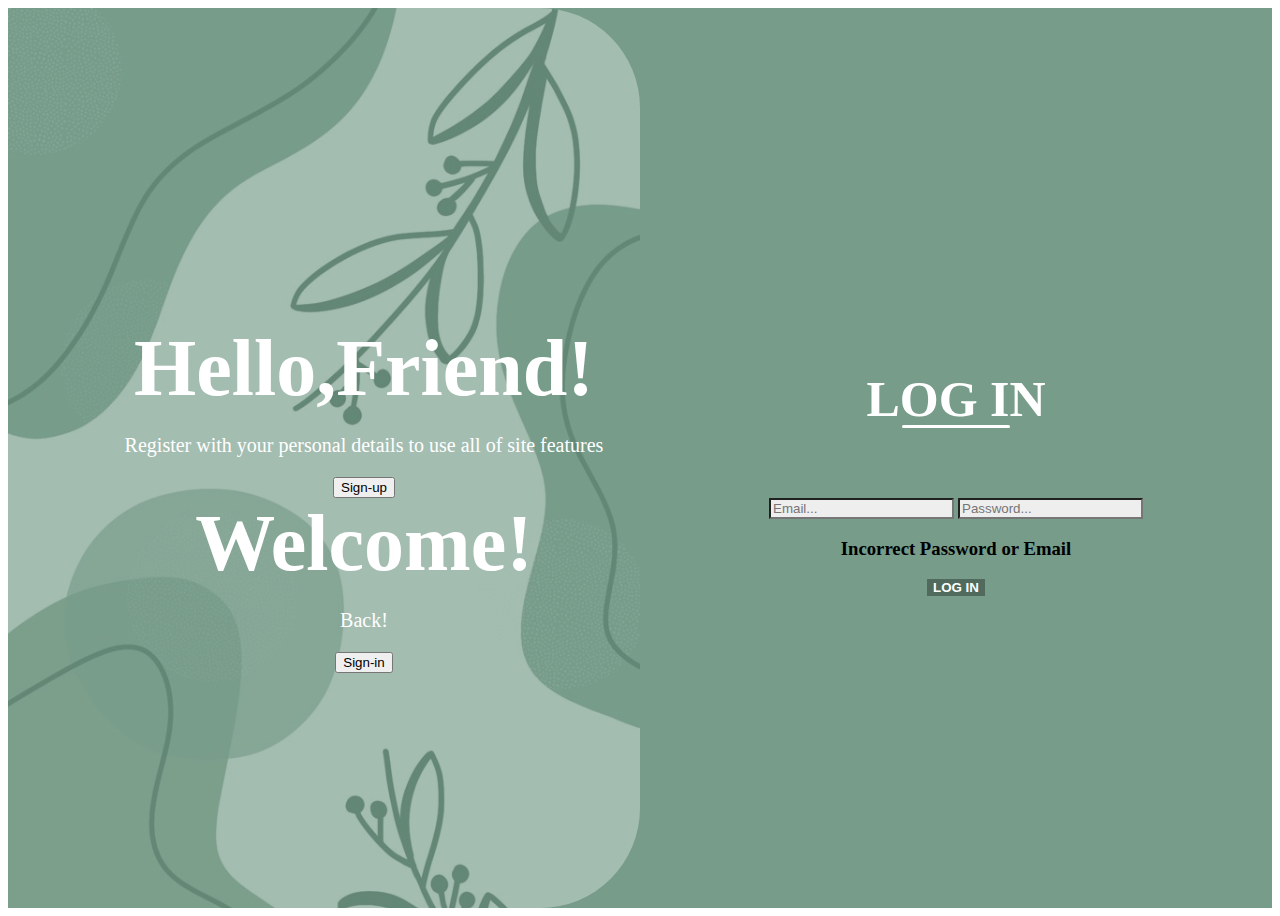
<file: index.html>
<!DOCTYPE html>
<html lang="en">
<head>
    <meta charset="UTF-8">
    <meta name="viewport" content="width=device-width, initial-scale=1.0">
    <link href="https://cdn.jsdelivr.net/npm/bootstrap@5.3.2/dist/css/bootstrap.min.css" rel="stylesheet" integrity="sha384-T3c6CoIi6uLrA9TneNEoa7RxnatzjcDSCmG1MXxSR1GAsXEV/Dwwykc2MPK8M2HN" crossorigin="anonymous">
    <link rel="stylesheet" href="CSS/style.css">
    <link rel="stylesheet" href="CSS/media.css">
    <title>Sign-up system</title>
</head>
<body>
    <div class="containerr">
        <div class="toggle">
            <div class="togglePath">
                <div id="signUpPath">
                    <span>Hello,Friend!</span>
                    <p>Register with your personal details to use all of site features</p>
                    <button id="signUpGo" class="btn btn-success rounded-5 w-25 fw-bold">Sign-up</button>
                </div>
                <div id="signInPath" class="d-none">
                    <span>Welcome!</span>
                    <p>Back!</p>
                    <button id="signInGo" class="btn btn-success rounded-5 w-25 fw-bold">Sign-in</button>
                </div>
            </div>
        </div>
        <div id="signIn" class="form-container signIn">
            <p>log in</p>
            <form>
                <input id="signInEmail" class=" form-control mt-3" type="text" placeholder="Email...">
                <input id="signInPassword" class=" form-control mt-3" type="password" placeholder="Password...">
                <h3 id="failLog" class="pt-3 fs-6 d-none">Incorrect Password or Email</h3>
                <button id="logIn" type="button" class="btn btn-info mt-3 w-50 rounded-5">log in</button>
            </form>
        </div>
        <div id="signUp" class="form-container signUp">
            <p>Sign up</p>
            <form>
                <input id="signUpName" class="form-control mt-3" type="text" placeholder="Name...">
                <h3 id="InvalidName" class="pt-3 fs-6 d-none">Invalid Name</h3>
                <input id="signUpEmail" class="form-control mt-3" type="text" placeholder="Email...">
                <h3 id="InvalidEmail" class="pt-3 fs-6 d-none">Invalid Email</h3>
                <input id="signUpPassword" class="form-control mt-3" type="password" placeholder="Password...">
                <h3 id="Reapeted" class="pt-3 fs-6 d-none">Already exist</h3>
                <button id="registe" type="button" class="btn btn-info mt-3 w-50 rounded-5">Sign UP</button>
                <a onclick="goToSignIn()" href="#" class=" d-block text-decoration-none" style="color: #fff; opacity: 0;">Already have an account. <span style="color:#eee ;">signIn</span></a>
            </form>
        </div>
    </div>

    <script src="JS/main.js"></script>
    <script src="https://cdn.jsdelivr.net/npm/bootstrap@5.3.2/dist/js/bootstrap.bundle.min.js" integrity="sha384-C6RzsynM9kWDrMNeT87bh95OGNyZPhcTNXj1NW7RuBCsyN/o0jlpcV8Qyq46cDfL" crossorigin="anonymous"></script>
</body>
</html>
</file>
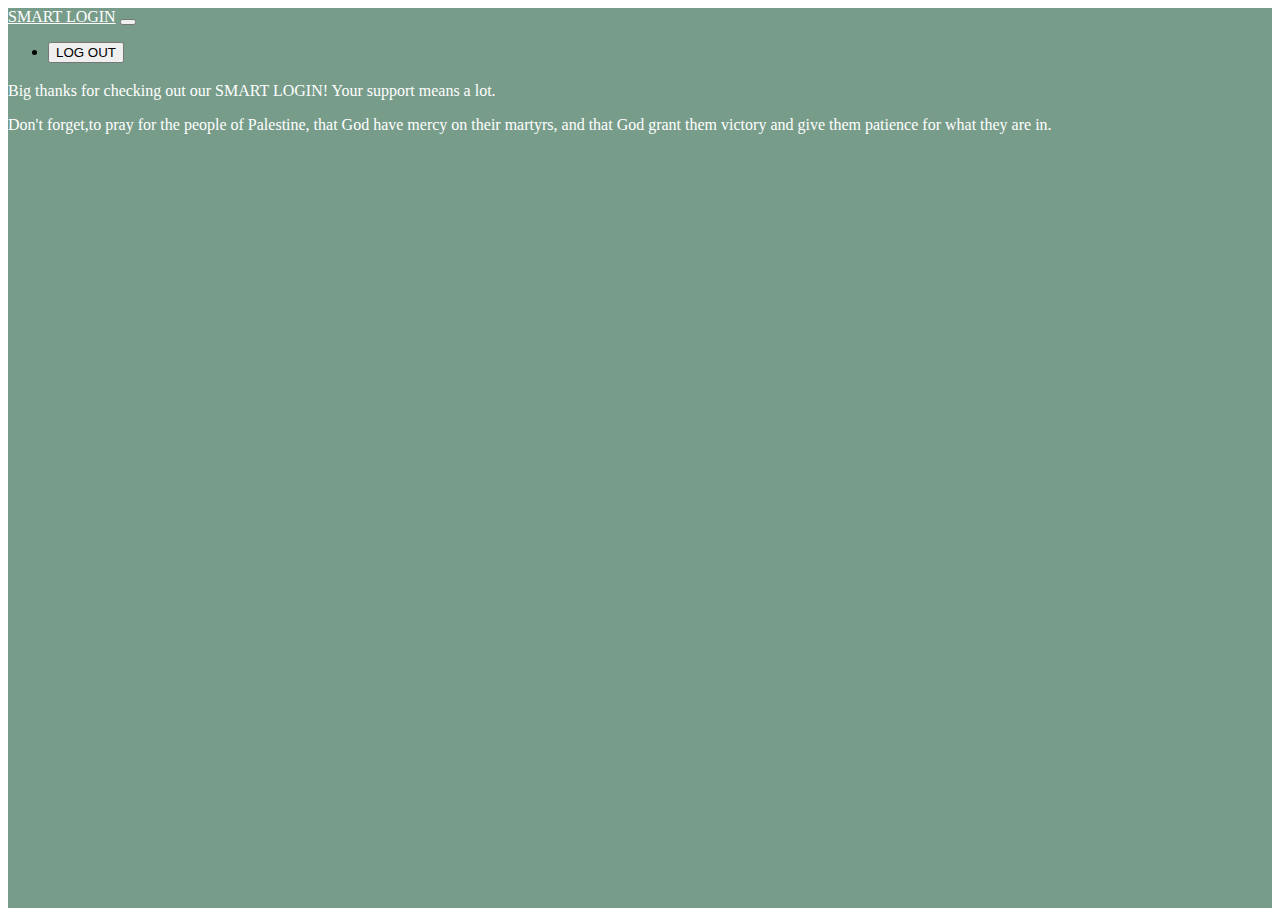
<file: welcome.html>
<!DOCTYPE html>
<html lang="en">
    <head>
        <meta charset="UTF-8">
        <meta name="viewport" content="width=device-width, initial-scale=1.0">
        <link href="https://cdn.jsdelivr.net/npm/bootstrap@5.3.2/dist/css/bootstrap.min.css" rel="stylesheet" integrity="sha384-T3c6CoIi6uLrA9TneNEoa7RxnatzjcDSCmG1MXxSR1GAsXEV/Dwwykc2MPK8M2HN" crossorigin="anonymous">
        <link rel="stylesheet" href="CSS/style.css">
        <link rel="stylesheet" href="CSS/media.css">
        <title>Sign-up system</title>
    </head>
<body>
      <div class="containerr"> 
        <nav class="navbar navbar-expand-lg bg-transparent shadow z-1">
            <div class="container">
              <a class="navbar-brand fw-bold" style="color: #fff;" href="#">SMART LOGIN</a>
              <button class="navbar-toggler" type="button" data-bs-toggle="collapse" data-bs-target="#navbarSupportedContent" aria-controls="navbarSupportedContent" aria-expanded="false" aria-label="Toggle navigation">
                <span class="navbar-toggler-icon"></span>
              </button>
              <div class="collapse navbar-collapse" id="navbarSupportedContent">
                <ul class="navbar-nav ms-auto mb-2 mb-lg-0">
                  <li class="nav-item">
                    <button id="logOut" type="submit" class="btn btn-outline-warning">LOG OUT</button>
                  </li>
                </ul>
              </div>
            </div>
          </nav>
        <div class="note d-flex justify-content-center align-items-center vh-100">
            <div class="noteContainer w-50 text-center shadow p-5">
                <h3 id="welcomeMsg" class=" fw-bold" style="color: #fff;"></h3>
                <p class=" fw-bold" style="color: #fff;">Big thanks for checking out our SMART LOGIN! Your support means a lot.</p>
                <p class=" fw-bold" style="color: #fff;">Don't forget,to pray for the people of Palestine,
                    that God have mercy on their martyrs, and that God grant 
                    them victory and give them patience for what they are in.</p>
            </div>
            
        </div>
      </div>
    <script src="JS/main.js"></script>
    <script src="https://cdn.jsdelivr.net/npm/bootstrap@5.3.2/dist/js/bootstrap.bundle.min.js" integrity="sha384-C6RzsynM9kWDrMNeT87bh95OGNyZPhcTNXj1NW7RuBCsyN/o0jlpcV8Qyq46cDfL" crossorigin="anonymous"></script>
</body>
</html>
</file>
<file: CSS/style.css>
.containerr{
    background-color: #779c8a;
    height: 100vh;
    position: relative;
    overflow: hidden;
}

.toggle{
    background-image: url(../IMG/wallpaper.jpg) ;
    background-size: cover;
    height: 100%;
    width: 50%;
    border-radius: 0 100px 100px 0;
    position: absolute;
    top: 0;
    left: 0;
    z-index: 1000;
    transition: all 1s;
}

.togglePath{
    background-color: rgba(119, 156, 138, 0.671);
    border-radius: 0 100px 100px 0;
    width: 100%;
    height: 100%;
    color: #fff;
    display: flex;
    justify-content: center;
    align-items: center;
    flex-direction: column;
    padding: 40px;
    text-align: center;
    transition: all 1s;
}
.togglePath span{
    font-size: 80px;
    font-weight: bold;
}
.togglePath p{
    font-size: 20px;
    font-weight: 400;
}

.form-container{
    background-color: #779c8a;
    width: 50%;
    height: 100%;
    position: absolute;
    top: 0;
    display: flex;
    justify-content:center;
    align-items: center;
    flex-direction: column;
}

.form-container p{
    font-size: 50px;
    font-weight: bold;
    color: #fff;
    text-transform: uppercase;
    position: relative;
}

.form-container p::after{
    content: "";
    height: 3px;
    background-color: #fff;
    position: absolute;
    bottom: 0;
    left: 20%;
    right: 20%;
    border-radius: 8px;
}

.form-container form{
    width: 75%;
    padding-top: 20px;
    text-align: center;
}
.form-container form input.form-control:focus {
    box-shadow: 0 0 0 3px rgba(81, 106, 94, 0.55);
    background-color: #eee;
} 

.form-container form input{
    background-color: #eee;
}

.form-container form button {
    background-color:  rgba(81, 106, 94);
    border: none;
    color: #fff;
    font-weight: bold;
    text-transform: uppercase;
}
.form-container form button:hover,
.form-container form button:active {
    background-color:  rgb(65, 86, 76) !important;
    color: #fff !important;
}

.form-container.signIn{
    right: 0;
}
.form-container.signUp{
    left: 0;
}
</file>
<file: CSS/media.css>
@media only screen and (max-width: 600px) {
    .toggle{
        display: none;
    }
    .form-container{
        width: 100%;
    }
    .noteContainer{
        width:100% !important;
    }
    .signUp a{
        opacity: 1 !important;
    }

}
</file>
